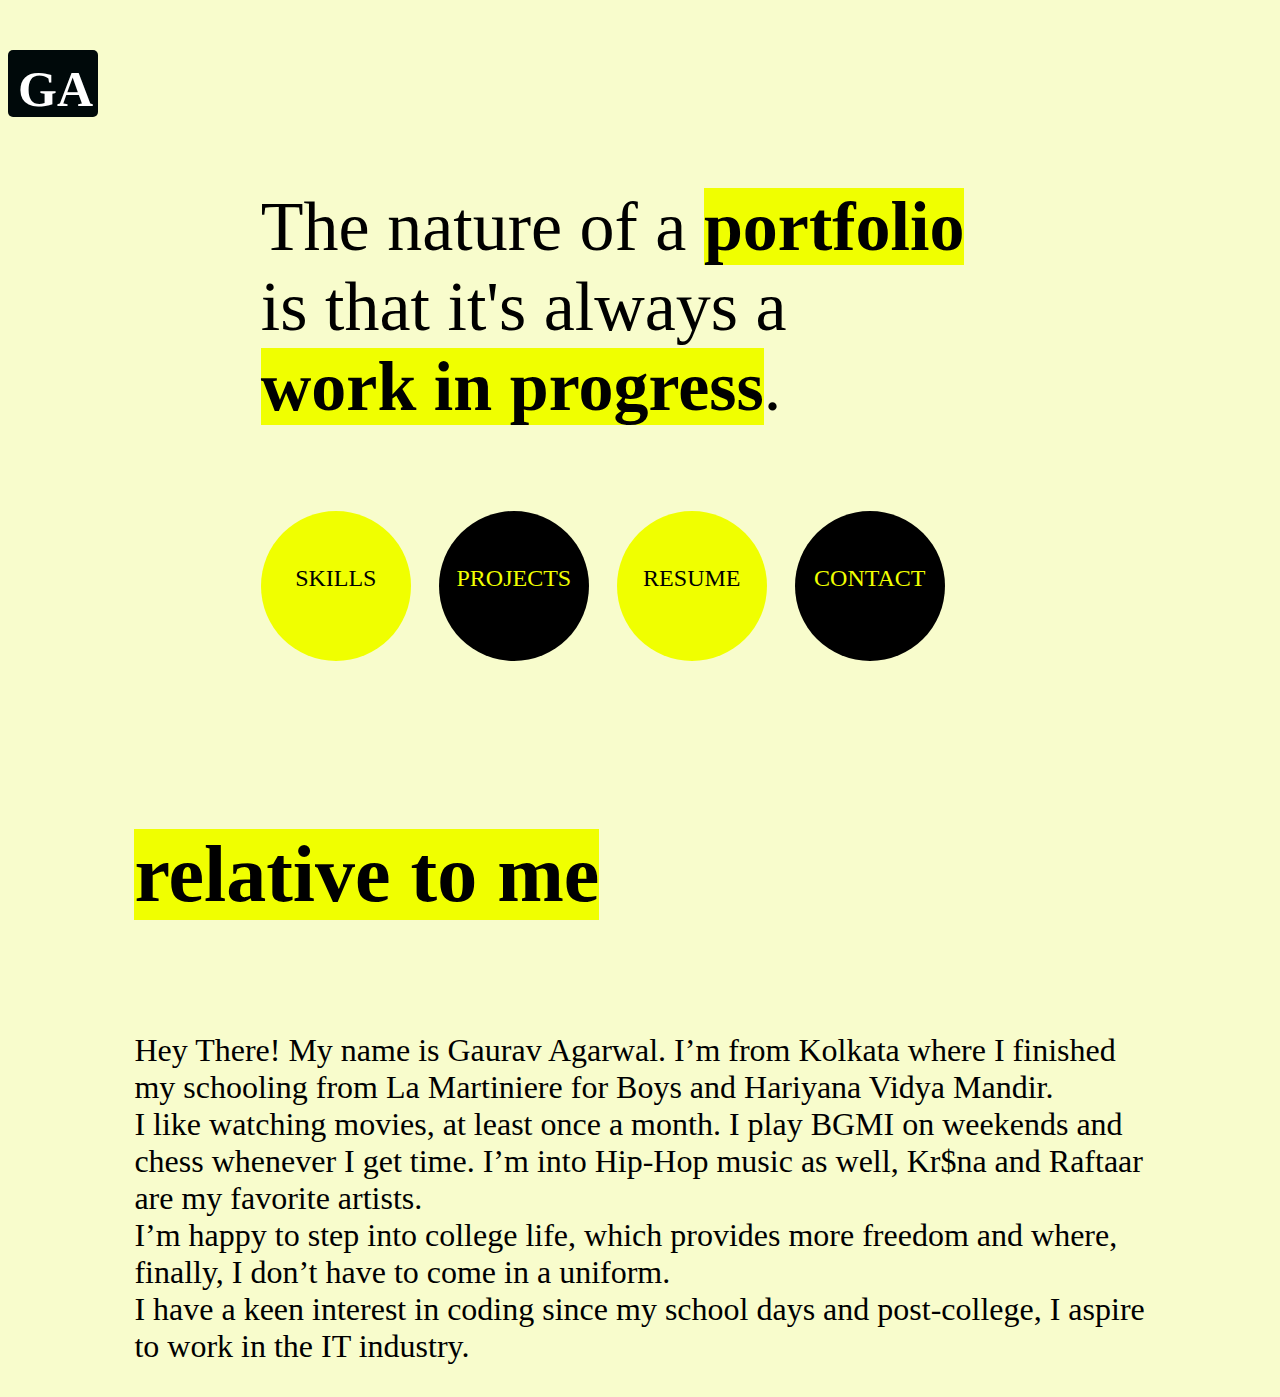
<file: index.html>
<!DOCTYPE html>
<html lang="en">
  <head>
    <meta charset="UTF-8" />
    <meta http-equiv="X-UA-Compatible" content="IE=edge" />
    <meta name="viewport" content="width=device-width, initial-scale=1.0" />
    <title>Portfolio</title>
    <link rel="stylesheet" href="portfolio.css" />
    <script type="text/javascript" src="myscript.js"></script>
  </head>
  <body>
    <p class="GA">GA</p>
    <p class="quote">
      The nature of a <b class="bold"> portfolio</b> <br />
      is that it's always a <br />
      <b class="bold">work in progress</b>.
    </p>
    <br class="mob" /><br class="mob" /><br class="mob" />
    <div class="maindiv">
      <div id="circle" class="blackback1">
        <br /><br /><br />
        <a class="links1" href="skills.html">SKILLS</a>
      </div>
      <div id="circle" class="blackback2">
        <br /><br /><br />
        <a class="links2" href="projects.html">PROJECTS</a>
      </div>

      <div id="circle" class="blackback1">
        <br /><br /><br />
        <a class="links1" href="resume.html">RESUME</a>
      </div>
      <div id="circle" class="blackback2">
        <br /><br /><br />
        <a class="links2" href="contact.html">CONTACT</a>
      </div>
    </div>
    <br /><br /><br /><br /><br /><br /><br /><br /><br /><br /><br />
    <div class="p3">
      <p id="p2">relative to me</p>
      <p class="aboutme">
       
        Hey There! My name is Gaurav Agarwal. I’m from Kolkata where I finished
        my schooling from La Martiniere for Boys and Hariyana Vidya Mandir.
        <br />
        I like watching movies, at least once a month. I play BGMI on weekends
        and chess whenever I get time. I’m into Hip-Hop music as well, Kr$na and
        Raftaar are my favorite artists. <br />
        I’m happy to step into college life, which provides more freedom and
        where, finally, I don’t have to come in a uniform. <br />
        I have a keen interest in coding since my school days and post-college,
        I aspire to work in the IT industry.
      </p>
    </div>
  </body>
</html>
</file>
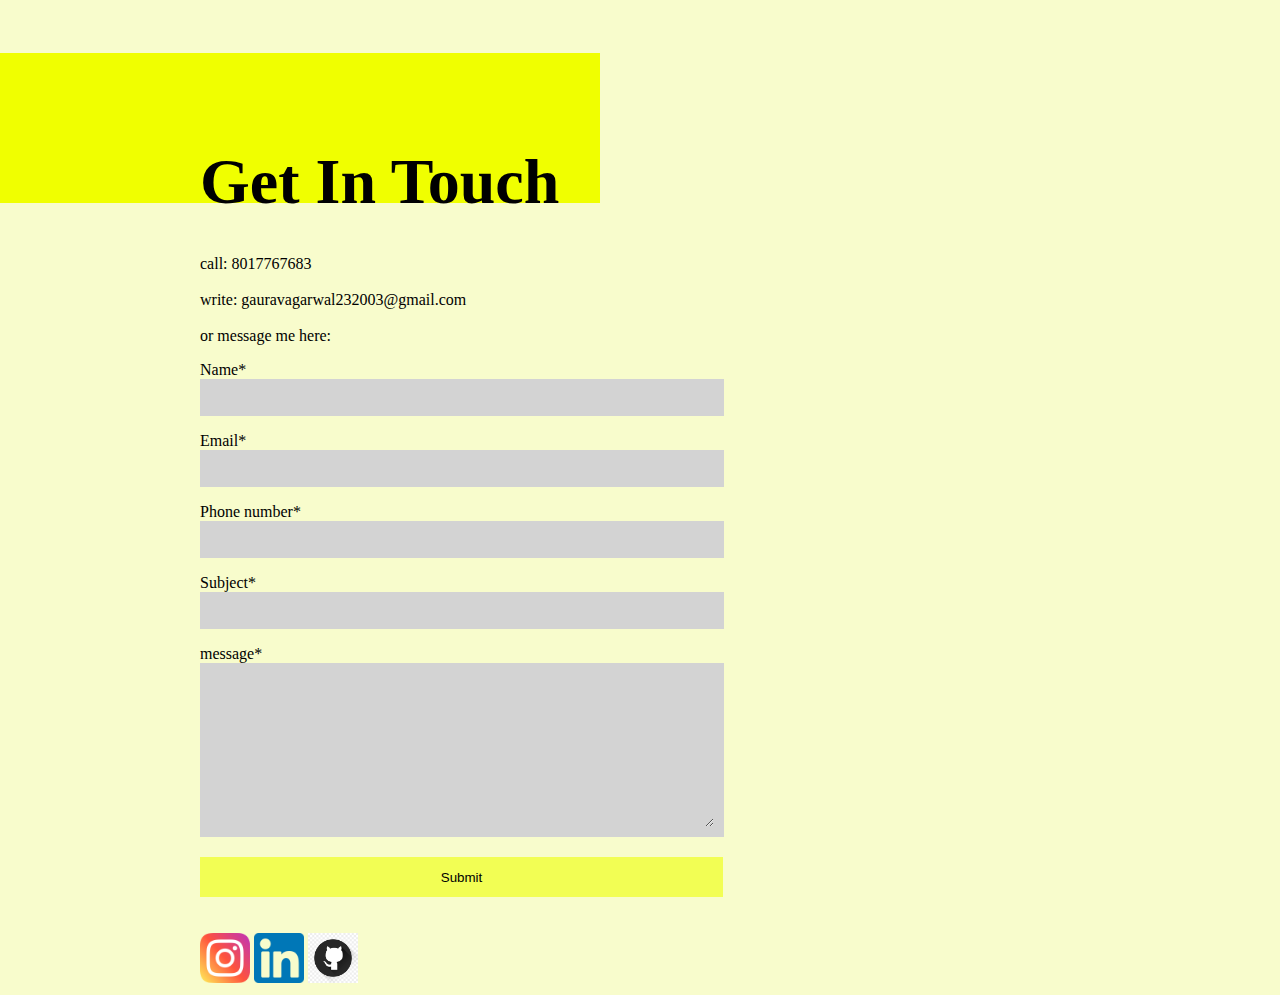
<file: contact.html>
<!DOCTYPE html>
<html lang="en">
<head>
    <meta charset="UTF-8">
    <meta http-equiv="X-UA-Compatible" content="IE=edge">
    <meta name="viewport" content="width=device-width, initial-scale=1.0">
    <title>CONTACT</title>
    <link rel="stylesheet" href="contact.css">    
    <script type="text/javascript" src="myscript.js"></script>

</head>
<body>
    <div class="headback">
    <h2>get in touch</h2>
    </div>
    <br><br>
    <p>call: 8017767683 <br><br>
        write: gauravagarwal232003@gmail.com <br><br>
        or message me here:
    </p>
    <form onsubmit="myJavascriptFunction()"> 
       
        
        <p class="field">Name* <br>
            <input type="text" required placeholder=""> </p>
        <p class="field">Email* <br><input type="email" required placeholder=""> </p>
        <p class="field">Phone number* <br><input type="number" required placeholder=""> </p>
        <p class="field">Subject* <br><input type="text" required placeholder=""> </p>
        <p class="field">message* <br><textarea name="text" id="text" cols="50" rows="10" required placeholder=""></textarea> </p>
        <input id="sub" type="submit">
        <br><br><br>

        <a href="https://www.instagram.com/gaurav_agarwal23/" target="_blank">
        <img src="instagram.png"&nbsp; &nbsp;  alt="" width="50px" height="50px"></a>
        <a href="https://www.linkedin.com/in/gauravagarwal23/" target="_blank">
            <img src="linkedin.png" alt="" width="50px" height="50px"></a>
            <a href="https://github.com/Gaurav232003" target="_blank">
                <img src="GitHub.png" alt="" width="50px" height="50px"></a>
           


</body>
</html>
</file>
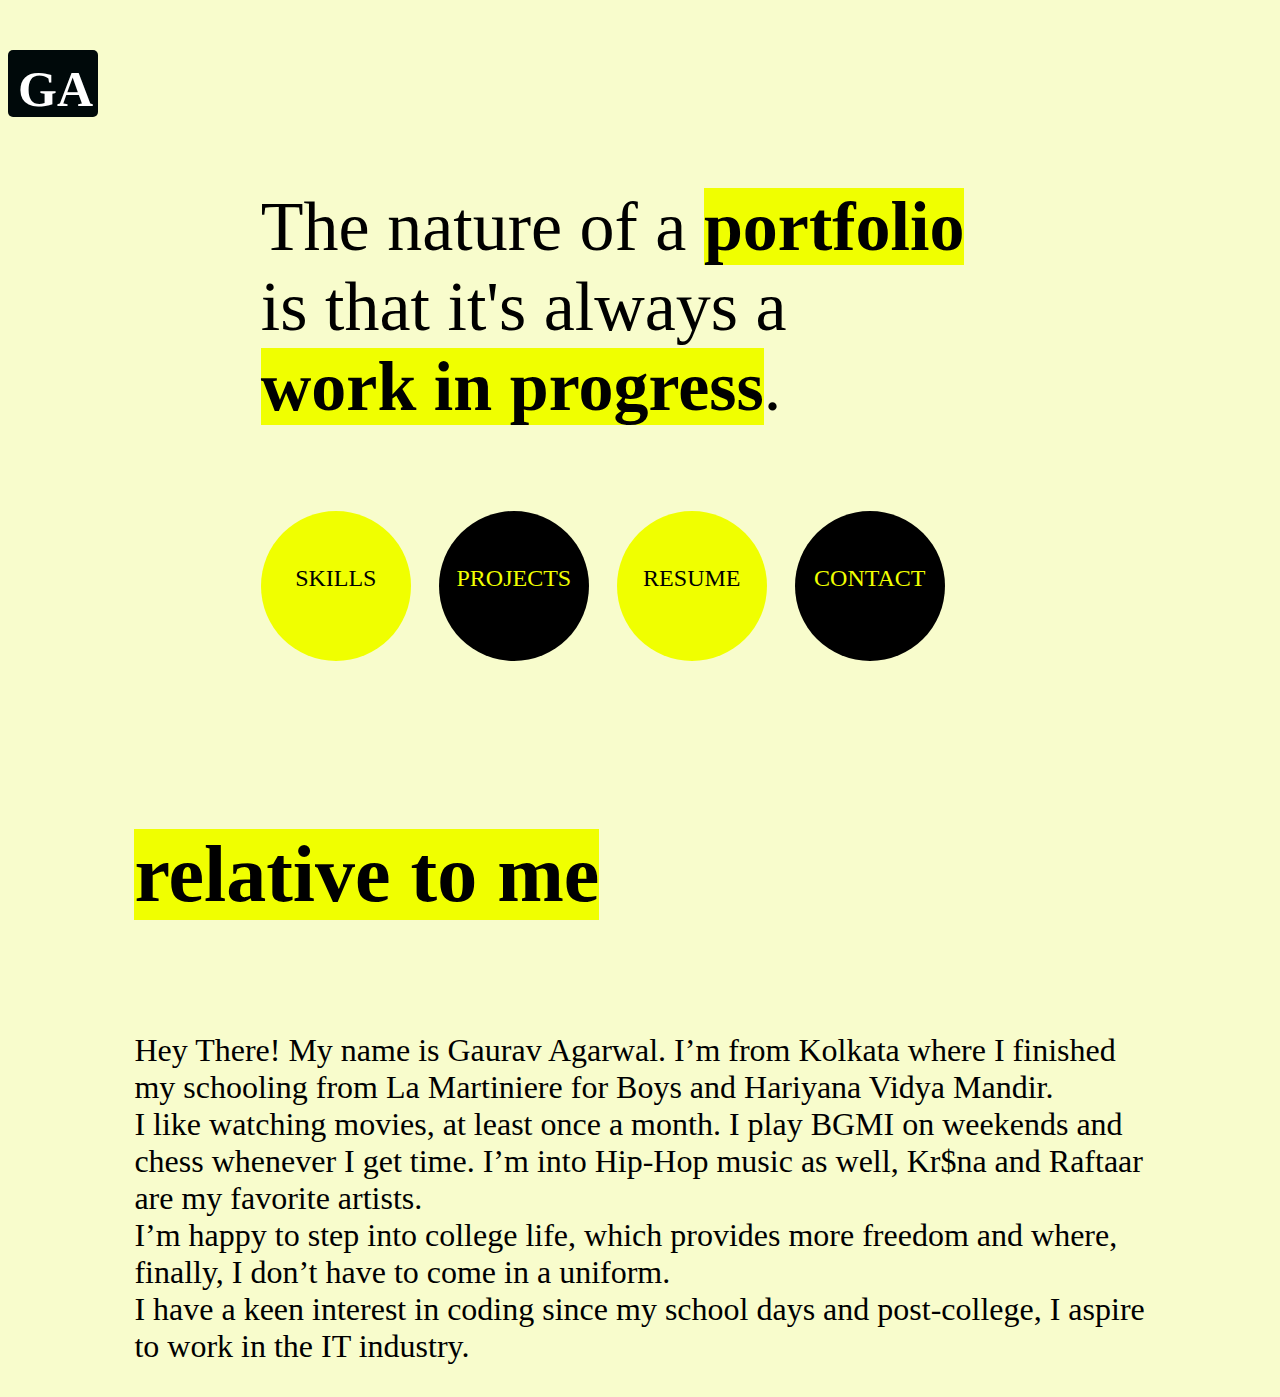
<file: portfolio.html>
<!DOCTYPE html>
<html lang="en">
  <head>
    <meta charset="UTF-8" />
    <meta http-equiv="X-UA-Compatible" content="IE=edge" />
    <meta name="viewport" content="width=device-width, initial-scale=1.0" />
    <title>Portfolio</title>
    <link rel="stylesheet" href="portfolio.css" />
    <script type="text/javascript" src="myscript.js"></script>
  </head>
  <body>
    <p class="GA">GA</p>
    <p class="quote">
      The nature of a <b class="bold"> portfolio</b> <br />
      is that it's always a <br />
      <b class="bold">work in progress</b>.
    </p>
    <br class="mob" /><br class="mob" /><br class="mob" />
    <div class="maindiv">
      <div id="circle" class="blackback1">
        <br /><br /><br />
        <a class="links1" href="skills.html">SKILLS</a>
      </div>
      <div id="circle" class="blackback2">
        <br /><br /><br />
        <a class="links2" href="projects.html">PROJECTS</a>
      </div>

      <div id="circle" class="blackback1">
        <br /><br /><br />
        <a class="links1" href="resume.html">RESUME</a>
      </div>
      <div id="circle" class="blackback2">
        <br /><br /><br />
        <a class="links2" href="contact.html">CONTACT</a>
      </div>
    </div>
    <br /><br /><br /><br /><br /><br /><br /><br /><br /><br /><br />
    <div class="p3">
      <p id="p2">relative to me</p>
      <p class="aboutme">
        Hey There! My name is Gaurav Agarwal. I’m from Kolkata where I finished
        my schooling from La Martiniere for Boys and Hariyana Vidya Mandir.
        <br />
        I like watching movies, at least once a month. I play BGMI on weekends
        and chess whenever I get time. I’m into Hip-Hop music as well, Kr$na and
        Raftaar are my favorite artists. <br />
        I’m happy to step into college life, which provides more freedom and
        where, finally, I don’t have to come in a uniform. <br />
        I have a keen interest in coding since my school days and post-college,
        I aspire to work in the IT industry.
      </p>
    </div>
  </body>
</html>
</file>
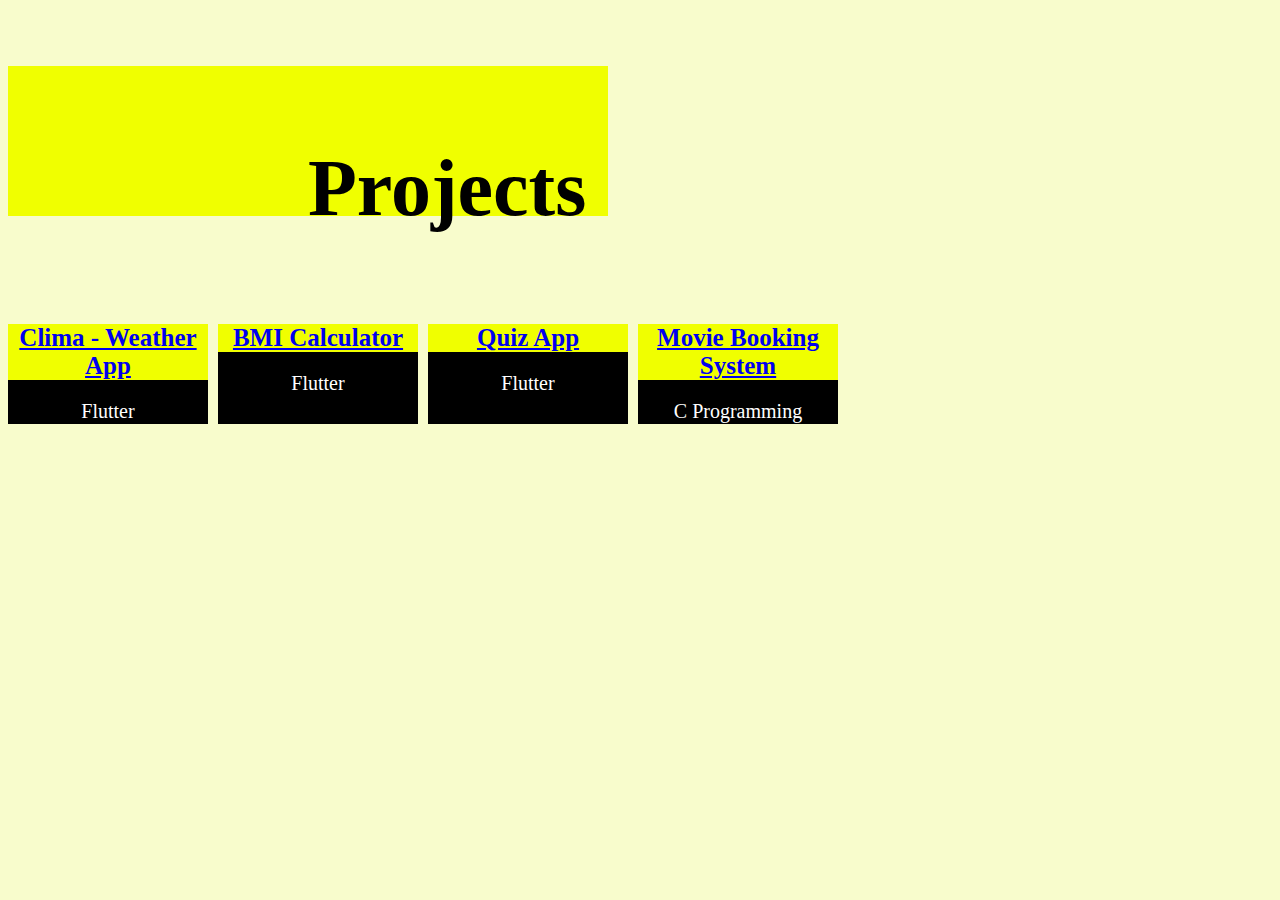
<file: projects.html>
<!DOCTYPE html>
<html lang="en">
  <head>
    <meta charset="UTF-8" />
    <meta http-equiv="X-UA-Compatible" content="IE=edge" />
    <meta name="viewport" content="width=device-width, initial-scale=1.0" />
    <title>PROJECTS</title>
    <link rel="stylesheet" href="project.css" />
  </head>
  <body>
    <div class="mainhead">
      <h2>Projects</h2>
    </div>
    <br /><br /><br /><br /><br /><br />

    <div>
      <div class="blackback">
        <span class="subhead"><a href="https://github.com/Gaurav232003/Clima" target="_blank">Clima - Weather App</a></span>
        <p class="content">Flutter</p>
        <br /><br />
        <p class="hid">Calls the API of the Open Weather App to display the weather of the user's location</p>
      </div>
      <div class="blackback">
        <span class="subhead"><a href="https://github.com/Gaurav232003/BMI-CALCULATOR" target="_blank">BMI Calculator</a></span>
        <p class="content">Flutter</p>
        <br /><br />
        <p class="hid">Asks the user for required information and displays user's BMI with a message</p>
      </div>
      <div class="blackback">
        <span class="subhead"><a href="https://github.com/Gaurav232003/Quiz-App" target="_blank" >Quiz App</a></span>
        <p class="content">Flutter</p>
        <br /><br />
        <p class="hid">Basic quiz app for general knowledge questions</p>
      </div>
      <div class="blackback">
        <span class="subhead"><a href="https://github.com/Gaurav232003/Movie-Booking-System" target="_blank">Movie Booking System</a></span>
        <p class="content">C Programming</p>
        <br /><br />
        <p class="hid">Allows user to choose between many options of movie seats and food</p>
      </div>
    </div>
  </body>
</html>
</file>
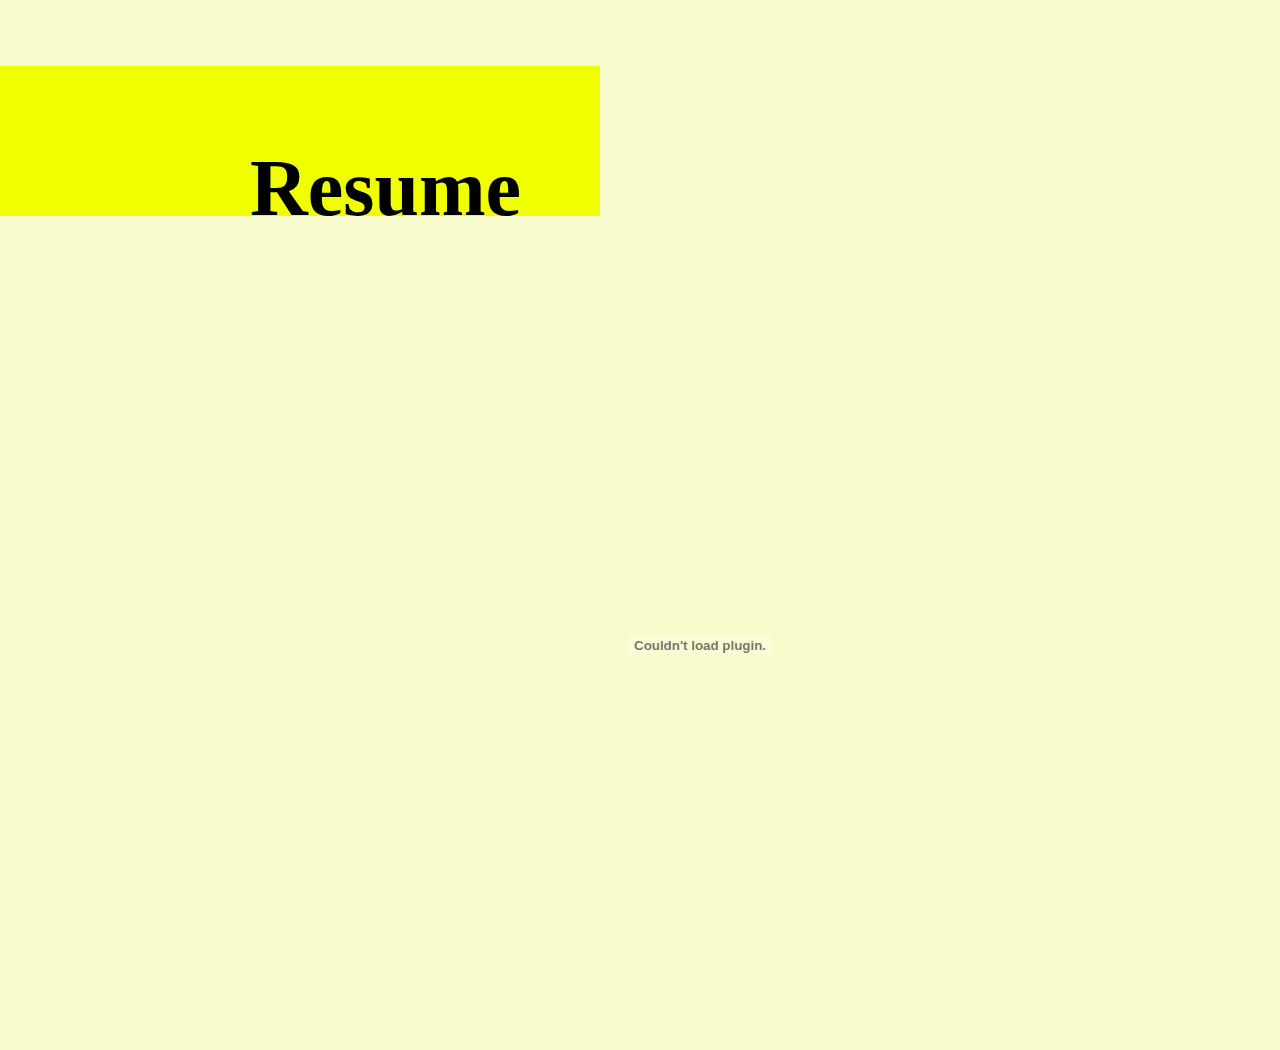
<file: resume.html>
<!DOCTYPE html>
<html lang="en">
  <head>
    <meta charset="UTF-8" />
    <meta http-equiv="X-UA-Compatible" content="IE=edge" />
    <meta name="viewport" content="width=device-width, initial-scale=1.0" />
    <title>RESUME</title>
    <link rel="stylesheet" href="resume.css" />
  </head>
  <body>
    <div class="mainhead">
      <h2>Resume</h2>
    </div>
    <br /><br /><br />
    <embed src="Resume.pdf" width="1000px" height="750px" />
    <br><br>
  </body>
</html>
</file>
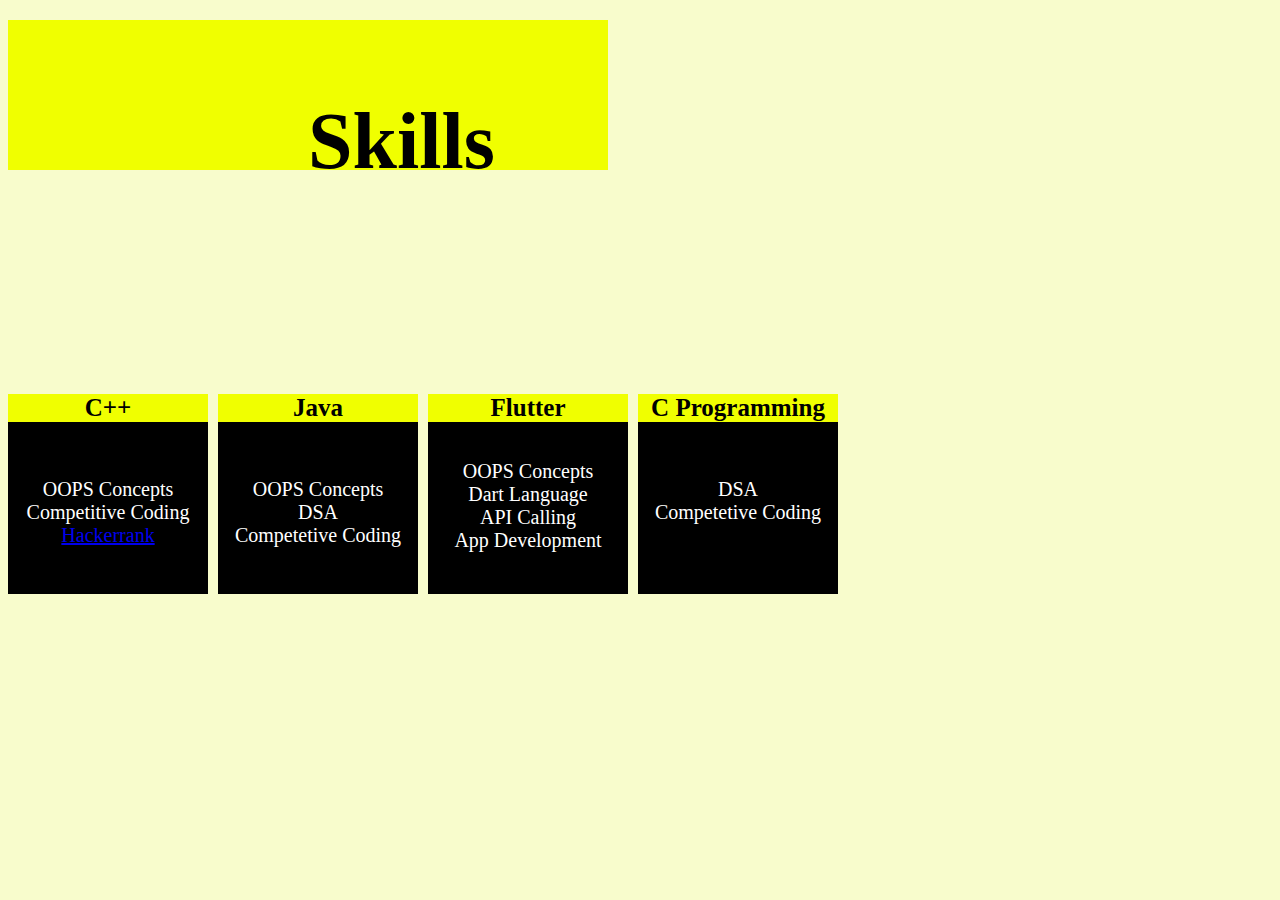
<file: skills.html>
<!DOCTYPE html>
<html lang="en">
<head>
    <meta charset="UTF-8">
    <meta http-equiv="X-UA-Compatible" content="IE=edge">
    <meta name="viewport" content="width=device-width, initial-scale=1.0">
    <title>SKILLS</title>
    <link rel="stylesheet" href="skills.css">
</head>
  <body>
      
      <p class="back"></p>
      <h2>Skills</h2>
      <div>
      <div class="blackback"><span class="subhead"> C++ </span> <br><br><br>
      <p class="content"> OOPS Concepts <br> Competitive Coding <br><a href="https://www.hackerrank.com/RA2111029010002" target="_blank">Hackerrank</a></p>
    </div>
      <div class="blackback"><span class="subhead">Java</span><br><br><br>
      <p class="content">OOPS Concepts <br>DSA <br>Competetive Coding</p></div>
      <div class="blackback"><span class="subhead">Flutter</span><br><br>
      <p class="content"> OOPS Concepts<br> Dart Language <br> API Calling <br>App Development</p></div>
      <div class="blackback"><span class="subhead">C Programming</span> <br><br><br>
      <p class="content">DSA <br>Competetive Coding</p></div>
    </div>
    
</html>
</file>
<file: contact.css>
body{
    margin-left: 200px;
    background-color: rgb(248, 252, 204);
}
.headback {

        height: 150px;
        width: 600px;
        background-color: rgb(240,255,0);
        position:relative;right:200px;
    
}
h2 {
    font-weight: bold;
    font-size: 400%;
    text-transform: capitalize;
    width: fit-content;
    position: relative; left: 200px;top:92px;
}
textarea,input{
    border:#D3D3D3 10px solid;
    background-color:#D3D3D3;
    width: 500px;
}
#sub {
    border: none;
    width: 523px;
    height: 40px;
    background-color: rgba(238, 255, 0, 0.589);
}
#sub:hover {
    cursor:crosshair;
    background-color: rgb(238, 255, 0);
}
@media all and (max-width:735px) and (min-width:635px){
    body {
        margin-left: 100px;
    }
  }
  @media all and (max-width:630px) and (min-width:580px){
      body {
          margin-left: 50px;
      }
  }
  @media all and (max-width:580px) and (min-width:350px){
    body {
        margin-left: 5px;
        font-size: 15px;

    }
    textarea,input {
        width: 200px;
    }
    #sub {
        width: 200px;
    }
  }
  @media all and (max-width:350px){
    body {
        margin-left: 5px;
        font-size: 15px;

    }
    textarea,input {
        width: 200px;
        
    }
    h2 {
        font-size: 20px;
    }
    #sub {
        width: 200px;
    }
  }
</file>
<file: project.css>
body {
  background-color: rgb(248, 252, 204);
}
.back {
  height: 150px;
  width: 600px;
  background-color: rgb(240, 255, 0);
}
h2 {
  font-weight: bold;
  font-size: 500%;
  position: relative;
  left: 300px;
  top: 77px;
}
.blackback {
  width: 200px;
  height: 100px;
  background-color: black;
}
.mainhead {
  width: 600px;
  height: 150px;
  background-color: rgb(240, 255, 0);
}
span {
  text-align: center;
  width: 200px;
  display: inline-block;
  color: black;
  font-weight: bold;
  font-size: 25px;
  background-color: rgb(240, 255, 0);
}
.blackback:hover {
  height: 300px;
  transition-duration: 0s;
}
.content {
  text-align: center;
  color: white;
  font-size: 20px;
}
div > .blackback {
  width: 200px;
  height: 100px;
  float: left;
  margin: 0 10px 0 0;
}
.hid {
  align-items: center;
  color: white;
  text-align: center;
  visibility: hidden;
}
.blackback:hover > .hid {
  visibility: visible;
}
@media all and (max-width:600px) and (min-width:490px){
  h2{
  position:relative; bottom:140px;left:200px;
   }
}
@media all and (max-width:490px) and (min-width:390px){
   .blackback {
      height: 300px;
      transition-duration: 0s;
    }
    h2{
  position:relative; bottom:140px;left:0px;
   }
   .hid{
     visibility: visible;
   }
}
@media all and (max-width:390px){
  h2{
  position:relative; bottom:140px;left:0px;
   }
   .blackback {
      height: 300px;
      transition-duration: 0s;
    }
   .hid{
     visibility: visible;
   }
}
</file>
<file: resume.css>
body {
  background-color: rgb(248, 252, 204);
  margin-left: 200px;
}
.mainhead {
  height: 150px;
  width: 600px;
  background-color: rgb(240, 255, 0);
  position: relative;
  right: 200px;
}
h2 {
  font-weight: bold;
  font-size: 500%;
  position: relative;
  left: 250px;
  top: 77px;
}
.subheadback {
  width: 25%;
  height: fit-content;
  background-color: rgb(240, 255, 0);
}
.subhead {
  font-size: 270%;
  width: fit-content;
}

.subsubhead {
  font-size: 200%;
  height: fit-content;
  width: fit-content;
}
.content {
  text-decoration: none;
  background-color: rgb(240, 255, 0);
}
.CNresume {
  background-color: rgb(240, 255, 0);
  text-align: center;
  width: fit-content;
  height: 50px;
}
.resume {
  text-decoration: none;
  font-size: 20px;
  color: black;
  font-weight: bold;
}
@media all and (max-width:990px) and (min-width:640px) {
  body {
    margin-left: 150px;
    font-size: 10px;
  }

}
@media all and (max-width:640px) and (min-width:610px) {
  body {
    margin-left: 100px;
    font-size: 10px;
  }

}
@media all and (max-width:610px) {
  body {
    margin-left: 5px;
    font-size: 8px;
  }

}
</file>
<file: skills.css>
body {
  background-color: rgb(248, 252, 204);
}

.back {
  height: 150px;
  width: 600px;
  background-color: rgb(240, 255, 0);
}
h2 {
  font-weight: bold;
  font-size: 500%;
  position: relative;
  left: 300px;
  bottom: 140px;
}
/*@keyframes move
{
    
    50% {transform:translateX(100%);}
    
    100% {transform:translateX(0px);}
}*/
div > .blackback {
  width: 200px;
  height: 200px;
  float: left;
  margin: 0 10px 0 0;
}
.blackback {
  text-align: center;
  width: 200px;
  height: 200px;
  background-color: black;
  /*animation: move 10s;
    animation-iteration-count: infinite;*/
}
span {
  text-align: center;

  display: inline-block;
  width: 200px;
  color: black;
  font-size: 25px;
  font-weight: bold;
  background-color: rgb(240, 255, 0);
}
p {
  color: white;
  font-size: 20px;
}
@media all and (max-width:520px) and (min-width:450px){
  h2{
  position:relative; bottom:140px;left:200px;
   }
}
@media all and (max-width:450px) and (min-width:300px){
  h2{
  position:relative; bottom:140px;left:100px;
   }
}
@media all and (max-width:350px){
  h2{
  position:relative; bottom:140px;left:0px;
   }
}
</file>
<file: portfolio.css>
@keyframes animated_div {
  0% {
    transform: rotate(0deg);
    left: 0px;
  }
  25% {
    transform: rotate(20deg);
    left: 0px;
  }
  35% {
    transform: rotate3d(20deg);
  }
  50% {
    transform: rotate(0deg);
    left: 5px;
  }
  60% {
    transform: rotate(0deg);
    left: 5px;
    background: rgb(240, 255, 0);
  }
  70% {
    transform: rotate(20deg);
    left: 5px;
  }
  100% {
    transform: rotate(-360deg);
    left: 0px;
  }
}
.GA {
  text-align: center;
  width: 70px;
  height: 47px;
  background: #00090a;
  color: #ffffff;
  position: relative;
  font-weight: bold;
  font-size: 50px;
  padding: 10px;
  border-radius: 5px;
  align-items: center;
}
.GA:hover {
  width: 70px;
  height: 47px;
  background: #00090a;
  color: #ffffff;
  font-weight: bold;
  font-size: 50px;
  padding: 10px;
  align-items: center;
  animation: animated_div 5s;
  border-radius: 5px;
  animation-iteration-count: infinite;
}
body {
  background-color: rgb(248, 252, 204);
}
.quote {
  font-size: 70px;
  text-align: left;
  margin-left: 20%;
}
.bold {
  background-color: rgb(240, 255, 0);
}
div > .blackback1 {
  width: 150px;
  height: 150px;
  float: left;
  margin: 0 28px 0 0;
}
div > .blackback2 {
  width: 150px;
  height: 150px;
  float: left;
  margin: 0 28px 0 0;
}
.blackback1 {
  height: 150px;
  width: 150px;
  border-radius: 100%;
  background-color: rgb(240, 255, 0);
  color: black;
  text-align: center;
}
.blackback2 {
  height: 150px;
  width: 150px;
  border-radius: 100%;
  background-color: black;
  text-align: center;
  color: rgb(240, 255, 0);
}
.maindiv {
  margin-left: 20%;

  position: relative;
  bottom: 40px;
}
.links1 {
  text-decoration: none;
  font-size: 150%;
  color: black;
}
.links2 {
  text-decoration: none;
  font-size: 150%;
  color: rgb(240, 255, 0);
}
#p2 {
  margin-left: 10%;
  font-size: 80px;
  font: bold;
  font-family: normal;
  font-weight: bold;
  background-color: rgb(240, 255, 0);
  width: fit-content;
}
.aboutme {
  margin-left: 10%;
  font-size: 200%;
  margin-right: 10%;
  float: left;
}
.image {
  
  float: right;
}
#circle:hover {
  width: 150px;
  height: 150px;
  border-radius: 0%;
  transition-duration: 0s;
}
.mob {
  visibility: hidden;
}
@media screen and (max-width: 670px) and (min-width: 466px) {
  .quote {
    font-size: 30px;
    text-align: left;
    margin-left: 10%;
  }
  .mob {
    visibility: visible;
  }
  .p2 {
    font-size: 20px;
  }
}
@media screen and (max-width: 465px) {
  .quote {
    font-size: 20px;
    text-align: left;
    margin-left: 10%;
  }
  .mob{
      visibility: visible;
  }
  #p2 {
    width: fit-content;
    background-color: rgb(248, 252, 204);
    font-size: 20px;
  }
  .p3 {
    background-color: none;
  }
}
</file>
